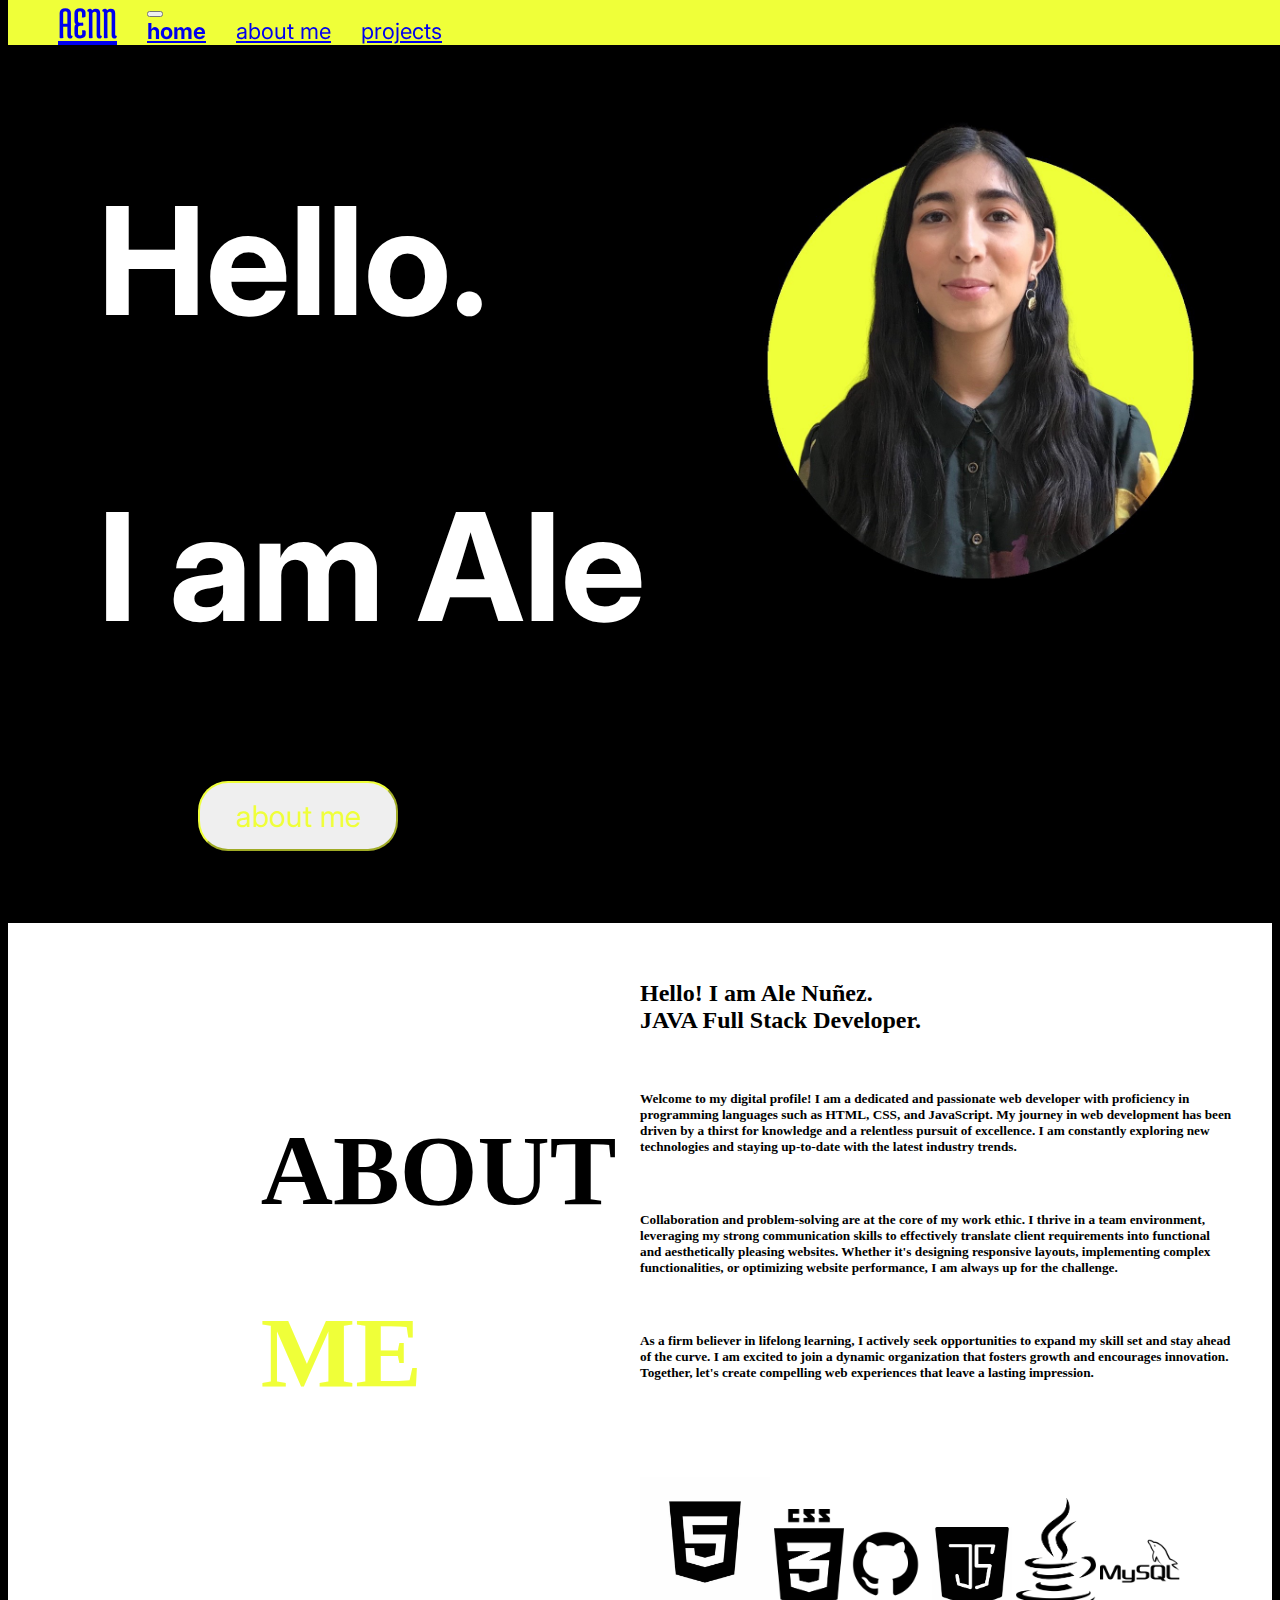
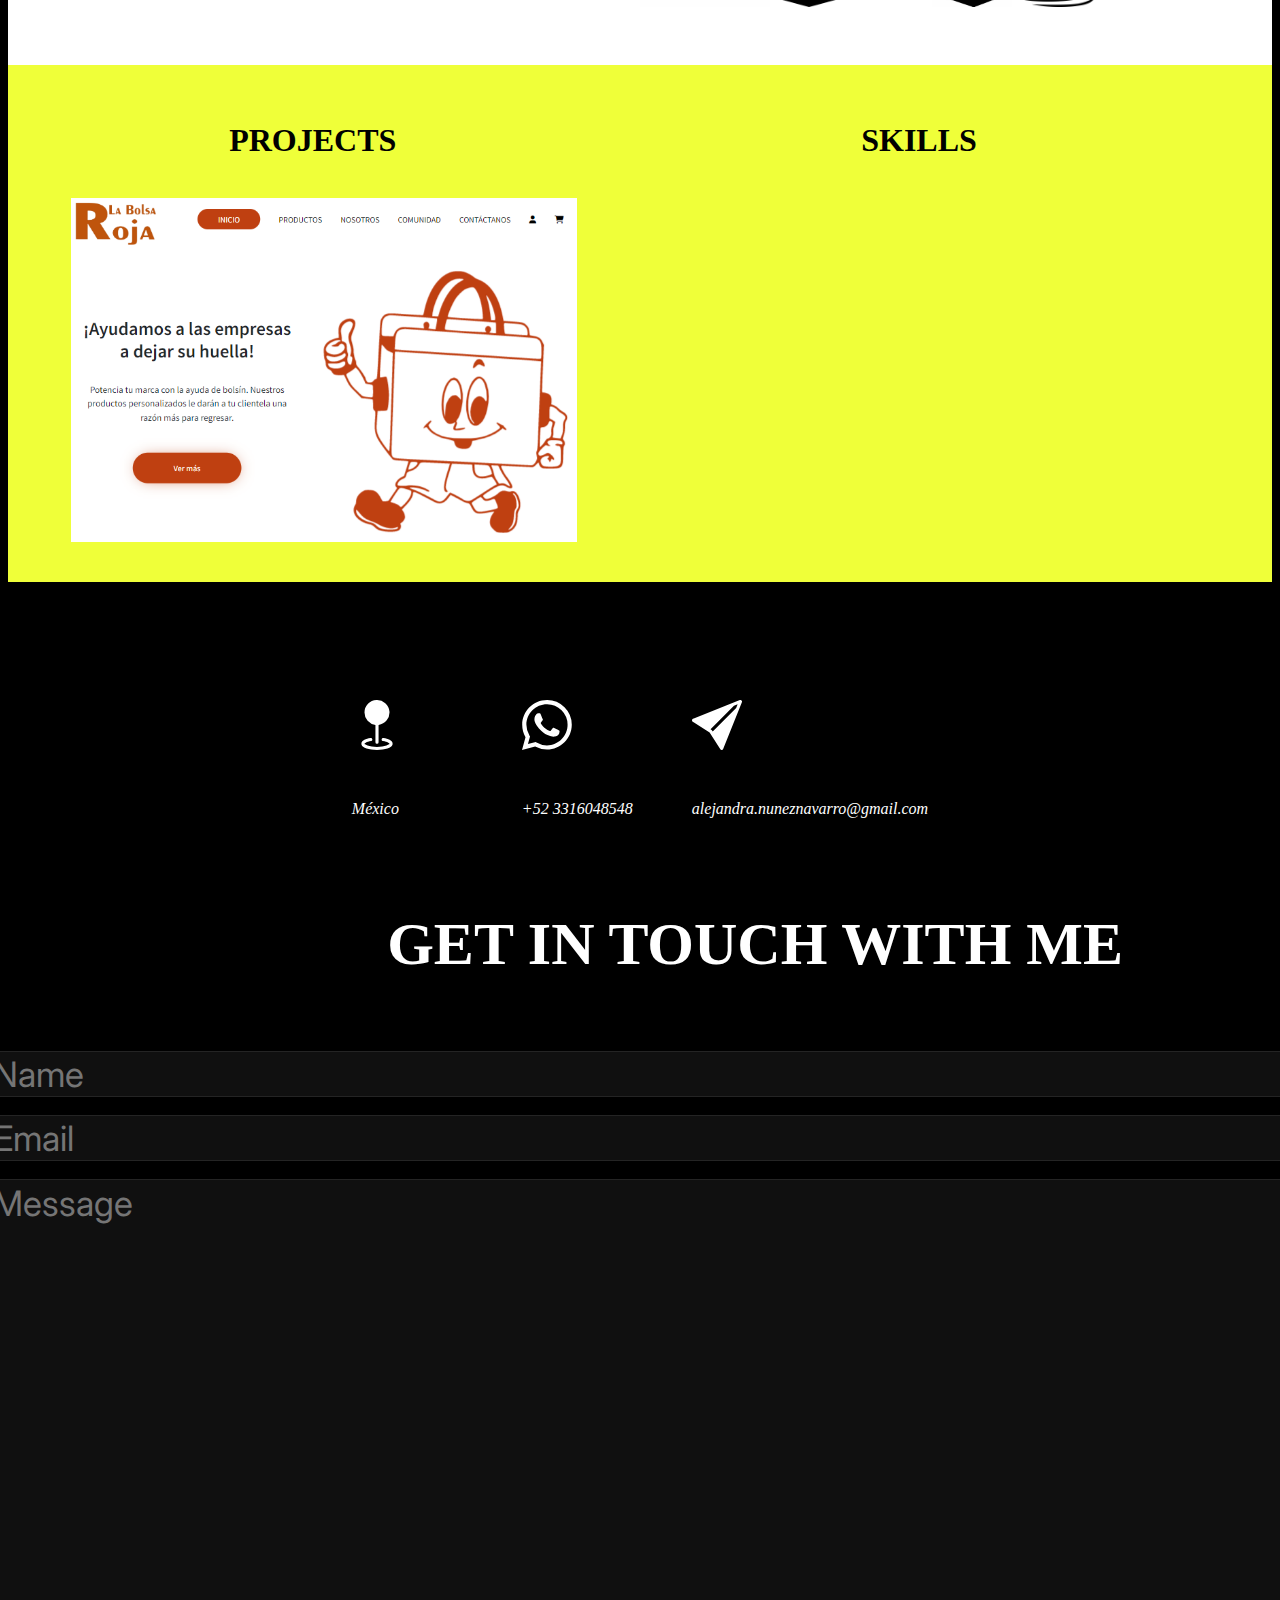
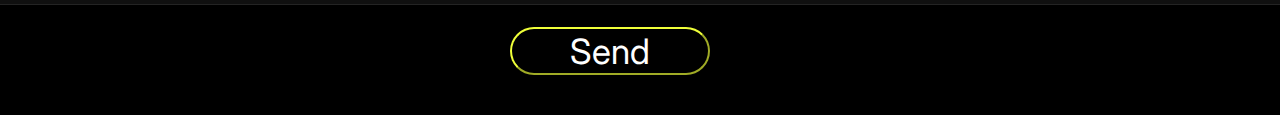
<file: index.html>
<!DOCTYPE html>
<html lang="en">
<head>
    <meta charset="UTF-8">
    <meta http-equiv="X-UA-Compatible" content="IE=edge">
    <meta name="viewport" content="width=device-width, initial-scale=1.0">
    <title>AENN</title>
    <link rel="icon" type="images/x-icon" href="https://cliparting.com/wp-content/uploads/2016/08/Rabbit-free-vector-graphic-bunny-clipart-issue-fast-icon-free-image.png" />
    <link href="https://cdn.jsdelivr.net/npm/bootstrap@5.2.3/dist/css/bootstrap.min.css" rel="stylesheet" integrity="sha384-rbsA2VBKQhggwzxH7pPCaAqO46MgnOM80zW1RWuH61DGLwZJEdK2Kadq2F9CUG65" crossorigin="anonymous">
    <style>
      @import url('https://fonts.googleapis.com/css2?family=Medula+One&display=swap');
      @import url('https://fonts.googleapis.com/css2?family=Inter:wght@200;800;900&display=swap');
    </style>
    <link rel="stylesheet" href="./CSS/index.css">

</head>
<body>
  <nav class="navbar navbar-expand-lg ">
    <div class="container-fluid">
      <a class="navbar-brand aenn" href="#index">AENN</a>
      <button class="navbar-toggler" type="button" data-bs-toggle="collapse" data-bs-target="#navbarNavAltMarkup" aria-controls="navbarNavAltMarkup" aria-expanded="false" aria-label="Toggle navigation">
        <span class="navbar-toggler-icon"></span>
      </button>
      <div class="collapse navbar-collapse" id="navbarNavAltMarkup">
        <div class="navbar-nav direct">
          <a class="nav-link active" aria-current="page" href="#index"><strong>home</strong><a>
          <a class="nav-link" href="#aboutme">about me</a>
          <a class="nav-link" href="#proyectos">projects</a>
        </div>
      </div>
    </div>
  </nav>

<main>
  <div class="wrapper present">
  <div id="index">
<h1 class="hello">Hello.</h1>
<h2 class="ale">I am Ale</h2>
<button class="btn" onclick="location.hr">about me</button>
</div>
<div>
  <img src="./scr/circuloamarilloAle.jpg" alt="" class="img">
</div>
</div>
<br><br><br><br>
</main>
  <section class="dos">
    <div class="wrapper second">
 <div id="aboutme">
  <h1 style="color: black;" class="tit2"><strong>ABOUT</strong> </h1>
  <h1 style="color: #EFFF39;" class="tit21"><strong>ME</strong></h1>
</div>
<div>
  <h2 style="color: black;" class="parr2"><strong>Hello! I am Ale Nuñez.</strong> <br> <strong>JAVA Full Stack Developer.</strong></h2>
  <h5 class="parr2">Welcome to my digital profile! I am a dedicated and passionate web developer with proficiency in programming languages such as HTML, CSS, and JavaScript. My journey in web development has been driven by a thirst for knowledge and a relentless pursuit of excellence. I am constantly exploring new technologies and staying up-to-date with the latest industry trends.</h5>
    
    <h5 class="parr2">Collaboration and problem-solving are at the core of my work ethic. I thrive in a team environment, leveraging my strong communication skills to effectively translate client requirements into functional and aesthetically pleasing websites. Whether it's designing responsive layouts, implementing complex functionalities, or optimizing website performance, I am always up for the challenge.</h5>
    
    <h5 class="parr2"> As a firm believer in lifelong learning, I actively seek opportunities to expand my skill set and stay ahead of the curve. I am excited to join a dynamic organization that fosters growth and encourages innovation. Together, let's create compelling web experiences that leave a lasting impression.</h5>
    <br><br>
</div>
</div>
<div class="imagenes">
<img src="./scr/html.jpg" alt="" width="130px">
<img src="./scr/css.png" alt="" width="70px">
<img src="./scr/gitH.png" alt="" width="80px">
<img src="./scr/JS.jpg" alt="" width="80px">
<img src="./scr/java.png" alt="" width="80px">
<img src="./scr/mysql.png" alt="" width="80px">
</div>
<br><br><br>
</section>


<div class="wrapper" style="background-color: #EFFF39;">
  <div>
<section class="tres">
  <br><br>
  <h1 style="color: black;" class="tit3" id="proyectos"><strong>PROJECTS</strong></h1><br>
      <img src="./scr/3.png" alt="" width="80%" style="margin-left: 10%;">
      <br><br><br>
  </div>
  <div>
    <br><br>
    <h1 style="color: black;" class="tit31" id="proyectos"><strong>SKILLS</strong></h1>
    <div>

    </div>
  </div>
</div>

  <br>
  <div class="iconcontact">
    <div>
    <svg xmlns="http://www.w3.org/2000/svg" width="50" height="50" fill="currentColor" class="bi bi-geo-fill" viewBox="0 0 16 16">
      <path fill-rule="evenodd" d="M4 4a4 4 0 1 1 4.5 3.969V13.5a.5.5 0 0 1-1 0V7.97A4 4 0 0 1 4 3.999zm2.493 8.574a.5.5 0 0 1-.411.575c-.712.118-1.28.295-1.655.493a1.319 1.319 0 0 0-.37.265.301.301 0 0 0-.057.09V14l.002.008a.147.147 0 0 0 .016.033.617.617 0 0 0 .145.15c.165.13.435.27.813.395.751.25 1.82.414 3.024.414s2.273-.163 3.024-.414c.378-.126.648-.265.813-.395a.619.619 0 0 0 .146-.15.148.148 0 0 0 .015-.033L12 14v-.004a.301.301 0 0 0-.057-.09 1.318 1.318 0 0 0-.37-.264c-.376-.198-.943-.375-1.655-.493a.5.5 0 1 1 .164-.986c.77.127 1.452.328 1.957.594C12.5 13 13 13.4 13 14c0 .426-.26.752-.544.977-.29.228-.68.413-1.116.558-.878.293-2.059.465-3.34.465-1.281 0-2.462-.172-3.34-.465-.436-.145-.826-.33-1.116-.558C3.26 14.752 3 14.426 3 14c0-.599.5-1 .961-1.243.505-.266 1.187-.467 1.957-.594a.5.5 0 0 1 .575.411z"/>
    </svg>
    <p><em>México</em></p>
  </div>
  <div>
    <svg xmlns="http://www.w3.org/2000/svg" width="50" height="50" fill="currentColor" class="bi bi-whatsapp" viewBox="0 0 16 16">
      <path d="M13.601 2.326A7.854 7.854 0 0 0 7.994 0C3.627 0 .068 3.558.064 7.926c0 1.399.366 2.76 1.057 3.965L0 16l4.204-1.102a7.933 7.933 0 0 0 3.79.965h.004c4.368 0 7.926-3.558 7.93-7.93A7.898 7.898 0 0 0 13.6 2.326zM7.994 14.521a6.573 6.573 0 0 1-3.356-.92l-.24-.144-2.494.654.666-2.433-.156-.251a6.56 6.56 0 0 1-1.007-3.505c0-3.626 2.957-6.584 6.591-6.584a6.56 6.56 0 0 1 4.66 1.931 6.557 6.557 0 0 1 1.928 4.66c-.004 3.639-2.961 6.592-6.592 6.592zm3.615-4.934c-.197-.099-1.17-.578-1.353-.646-.182-.065-.315-.099-.445.099-.133.197-.513.646-.627.775-.114.133-.232.148-.43.05-.197-.1-.836-.308-1.592-.985-.59-.525-.985-1.175-1.103-1.372-.114-.198-.011-.304.088-.403.087-.088.197-.232.296-.346.1-.114.133-.198.198-.33.065-.134.034-.248-.015-.347-.05-.099-.445-1.076-.612-1.47-.16-.389-.323-.335-.445-.34-.114-.007-.247-.007-.38-.007a.729.729 0 0 0-.529.247c-.182.198-.691.677-.691 1.654 0 .977.71 1.916.81 2.049.098.133 1.394 2.132 3.383 2.992.47.205.84.326 1.129.418.475.152.904.129 1.246.08.38-.058 1.171-.48 1.338-.943.164-.464.164-.86.114-.943-.049-.084-.182-.133-.38-.232z"/> 
    </svg>
    <p><em>+52 3316048548</em></p>
  </div>
    <div>
    <svg xmlns="http://www.w3.org/2000/svg" width="50" height="50" fill="currentColor" class="bi bi-send-fill" viewBox="0 0 16 16">
      <path d="M15.964.686a.5.5 0 0 0-.65-.65L.767 5.855H.766l-.452.18a.5.5 0 0 0-.082.887l.41.26.001.002 4.995 3.178 3.178 4.995.002.002.26.41a.5.5 0 0 0 .886-.083l6-15Zm-1.833 1.89L6.637 10.07l-.215-.338a.5.5 0 0 0-.154-.154l-.338-.215 7.494-7.494 1.178-.471-.47 1.178Z"/>
    </svg>
    <p><em>alejandra.nuneznavarro@gmail.com</em></p>
  </div>
  </div>
  <br><br>


</section>
<section class="cuatro" id="contacto">
  <h1 class="tit4">GET IN TOUCH WITH ME</h1>
  <div class="formulario">
    <form action="" class="contacto">
   
          <input type="text" id="name" name="Name" width="800px" placeholder="Name">
          <br><br>
          <input type="email" id="email" name="Email" placeholder="Email">
          <br><br>
          <textarea name="" id="msg" cols="30" rows="10" placeholder="Message"></textarea>
          <br><br>
       
          <button type="submit" class="btn1">Send
          </button>
    </form>
  
  
  </div>
</section>




       
    
    <script src="https://cdn.jsdelivr.net/npm/@popperjs/core@2.11.6/dist/umd/popper.min.js" integrity="sha384-oBqDVmMz9ATKxIep9tiCxS/Z9fNfEXiDAYTujMAeBAsjFuCZSmKbSSUnQlmh/jp3" crossorigin="anonymous"></script>
    <script src="https://cdn.jsdelivr.net/npm/bootstrap@5.2.3/dist/js/bootstrap.min.js" integrity="sha384-cuYeSxntonz0PPNlHhBs68uyIAVpIIOZZ5JqeqvYYIcEL727kskC66kF92t6Xl2V" crossorigin="anonymous"></script> 
</body>
</bg-layer>
</html>
</file>
<file: CSS/index.css>
body{background-color: black;}
/*NAV=====================================================================*/

.navbar{background-color: #EFFF39; position: fixed; top: 0; width: 100%;}
.navbar a{float: left; display: block; margin-right: 30px;}
.navbar a:hover{background-color: #ffffff; border-radius: 10px;color: black;}
.aenn{font-family: 'Medula One', cursive; margin-left: 50px;font-size: 45px;} 

.direct{font-family: 'Inter', sans-serif; margin-left: 80px; font-size: 22px; }


/*UNO=====================================================================*/
.present{color: white; font-family: 'Inter', sans-serif; margin-top: 90px; margin-left: 90px;}  
.hello{font-size: 150px; margin-top: 80px;}
.ale{font-size: 150px;}

.btn{border-color:#EFFF39; margin-left: 100px; color:#EFFF39; border-radius: 30px; width: 200px; height: 70px; font-size: 30px;font-family: 'Inter', sans-serif;}
.btn:hover{background-color: #EFFF39;}
footer{background: linear-gradient(black,#EFFF39);}

.wrapper{
    display: grid;
    grid-template-columns: repeat(2, 1fr);
}

.img{width: 87%; margin-left: 40px; margin-top: 20px;}

h3{margin-left: 100px; color: white;}


/*DOS=====================================================================*/
.dos{
    background-color: white;
}

.tit2{
    margin-left: 40%;
    margin-top: 30%;
    font-size: 100px;
}
.tit21{
    margin-left: 40%;
    font-size: 100px;
}
.parr2{
    margin-top: 9%;
    margin-right: 6%;
}
.imagenes{
    margin-left: 50%;
}
/*TRES=====================================================================*/
.tit3{
    margin-left: 35%;
}
.tit31{
    margin-left: 35%;
}
/*CUATRO=====================================================================*/
.cuatro{
    background-color: rgba(0, 0, 0, 0.868);
}
.tit4{
    margin-left: 30%;
}


/*FORMULARIO_________________________________________________________________*/

.tit4{
    color: white;
    justify-content: center;
    font-size: 60px;
}
.iconcontact{
    display: flex;
    justify-content: center;
}
svg{
    margin-right: 120px;
    margin-top: 100px;
    margin-right: 120px;
    margin-bottom: 30px;
    color: #EFFF39;
}
svg,p{
    color: white;
}

.formulario{margin:0 auto;
    width: 1000px;
    padding: 2em;
    margin-top: 20px; 
    display: flex;
    justify-content: center;
}

form li + li{margin-top: 1em;}


input, textarea {
font: 35px 'Inter', sans-serif; 
width: 1300px;
box-sizing: border-box;
border: 1px solid #242424;
background-color: #24242473;
border-radius: 10px;
color: white;
}
input:focus{
border-color: #EFFF39;
}
textarea:focus{
border-color: #EFFF39;
}

.btn1{
font-size: 35px;
border-color:#EFFF39;  
border-radius: 25px;  
font-family: 'Inter', sans-serif;
background-color: black;
color: white;
width: 200px;
margin-left: 40%;
}
.btn1:hover{background-color: #EFFF39; color: black;}
</file>
